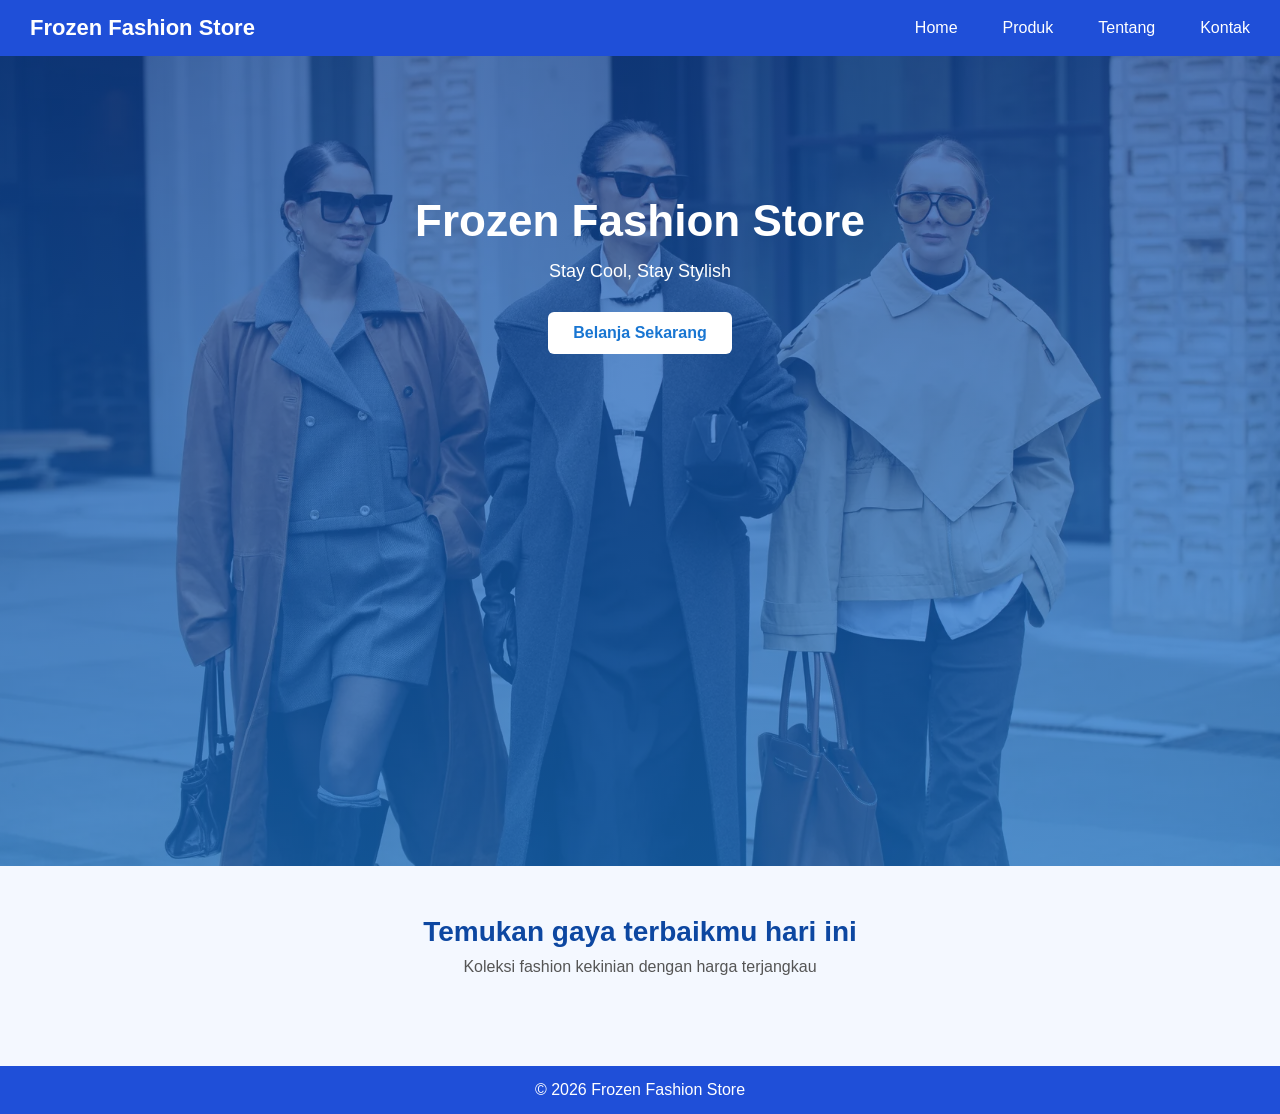
<file: index.html>
<!DOCTYPE html>
<html lang="id">
<head>
  <meta charset="UTF-8">
  <title>Frozen Fashion Store</title>
  <link rel="stylesheet" href="style.css">
</head>
<body>

<nav class="navbar">
  <h2>Frozen Fashion Store</h2>
  <ul>
    <li><a href="index.html">Home</a></li>
    <li><a href="produk.html">Produk</a></li>
    <li><a href="tentang.html">Tentang</a></li>
    <li><a href="kontak.html">Kontak</a></li>
  </ul>
</nav>

<header class="hero">
  <div class="hero-content">
    <h1>Frozen Fashion Store</h1>
    <p>Stay Cool, Stay Stylish</p>
    <a href="produk.html" class="btn">Belanja Sekarang</a>
  </div>
</header>

<section class="cta">
  <h2>Temukan gaya terbaikmu hari ini</h2>
  <p>Koleksi fashion kekinian dengan harga terjangkau</p>
</section>

<footer>
  <p>© 2026 Frozen Fashion Store</p>
</footer>

</body>
</html>
</file>
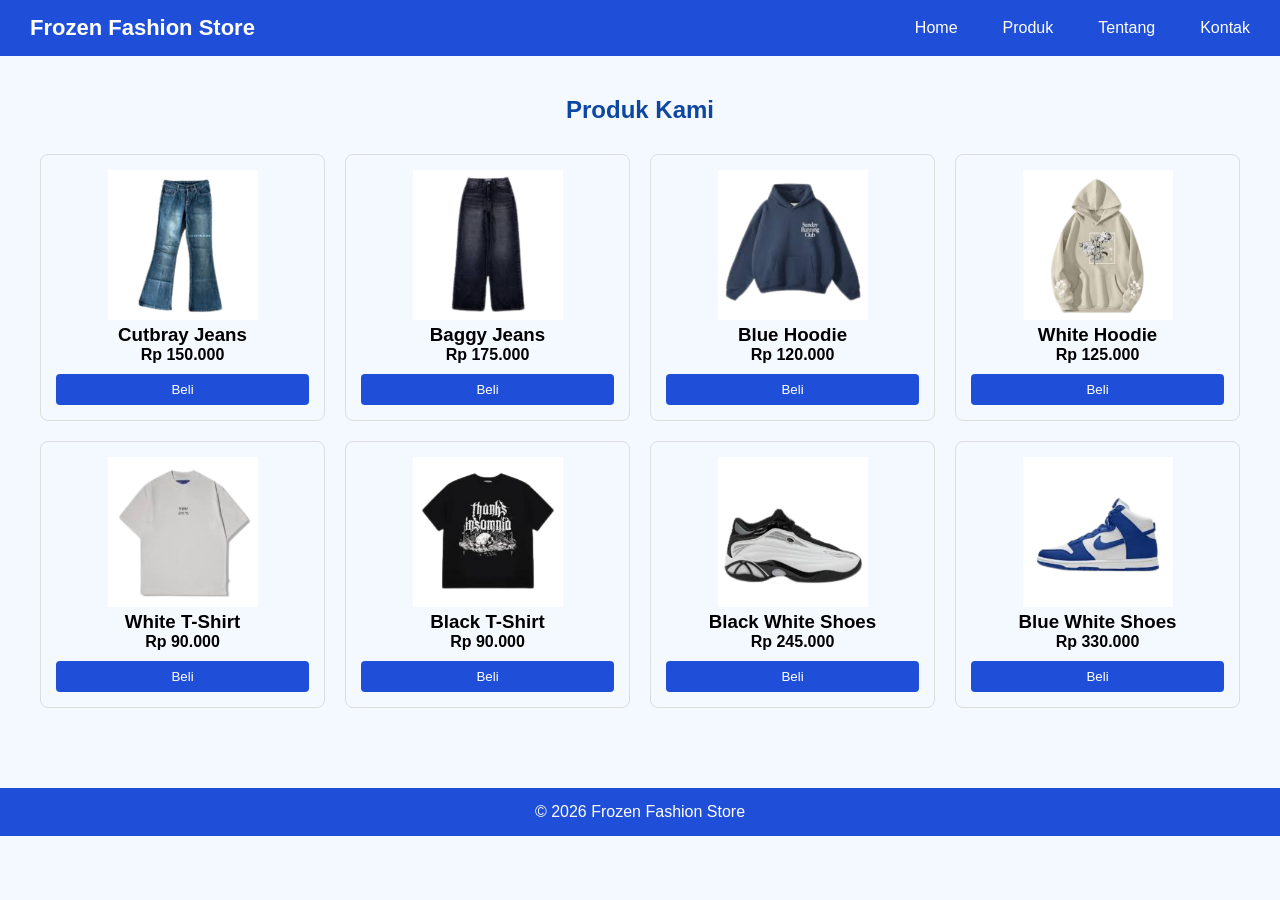
<file: produk.html>
<!DOCTYPE html>
<html lang="id">
<head>
  <meta charset="UTF-8">
  <title>Produk - Frozen Fashion</title>
  <link rel="stylesheet" href="style.css">
</head>
<body>

<nav>
  <h2>Frozen Fashion Store</h2>
  <ul>
    <li><a href="index.html">Home</a></li>
    <li><a href="produk.html">Produk</a></li>
    <li><a href="tentang.html">Tentang</a></li>
    <li><a href="kontak.html">Kontak</a></li>
  </ul>
</nav>

<section class="produk">
<h1>Produk Kami</h1>

  <div class="produk-container">

    <div class="card-produk">
      <img src="images/cutbray.png" alt="cutbray">
      <h3>Cutbray Jeans</h3>
      <p><b>Rp 150.000</b></p>
      <button>Beli</button>
    </div>

    <div class="card-produk">
      <img src="images/baggy.png" alt="baggy">
      <h3>Baggy Jeans</h3>
      <p><b>Rp 175.000</b></p>
      <button>Beli</button>
    </div>

    <div class="card-produk">
      <img src="images/hoodie1.png" alt="hoodie1">
      <h3>Blue Hoodie</h3>
      <p><b>Rp 120.000</b></p>
      <button>Beli</button>
    </div>

    <div class="card-produk">
      <img src="images/hoodie2.png" alt="hoodie2">
      <h3>White Hoodie</h3>
      <p><b>Rp 125.000</b></p>
      <button>Beli</button>
    </div>

    <div class="card-produk">
      <img src="images/tshirt1.png" alt="tshirt1">
      <h3>White T-Shirt</h3>
      <p><b>Rp 90.000</b></p>
      <button>Beli</button>
    </div>

    <div class="card-produk">
      <img src="images/tshirt2.png" alt="tshirt2">
      <h3>Black T-Shirt</h3>
      <p><b>Rp 90.000</b></p>
      <button>Beli</button>
    </div>

    <div class="card-produk">
      <img src="images/shoes1.png" alt="shoes1">
      <h3>Black White Shoes</h3>
      <p><b>Rp 245.000</b></p>
      <button>Beli</button>
    </div>

    <div class="card-produk">
      <img src="images/shoes2.png" alt="shoes2">
      <h3>Blue White Shoes</h3>
      <p><b>Rp 330.000</b></p>
      <button>Beli</button>
    </div>

  </div>

</section>

<footer>
  <p>© 2026 Frozen Fashion Store</p>
</footer>

</body>
</html>
</file>
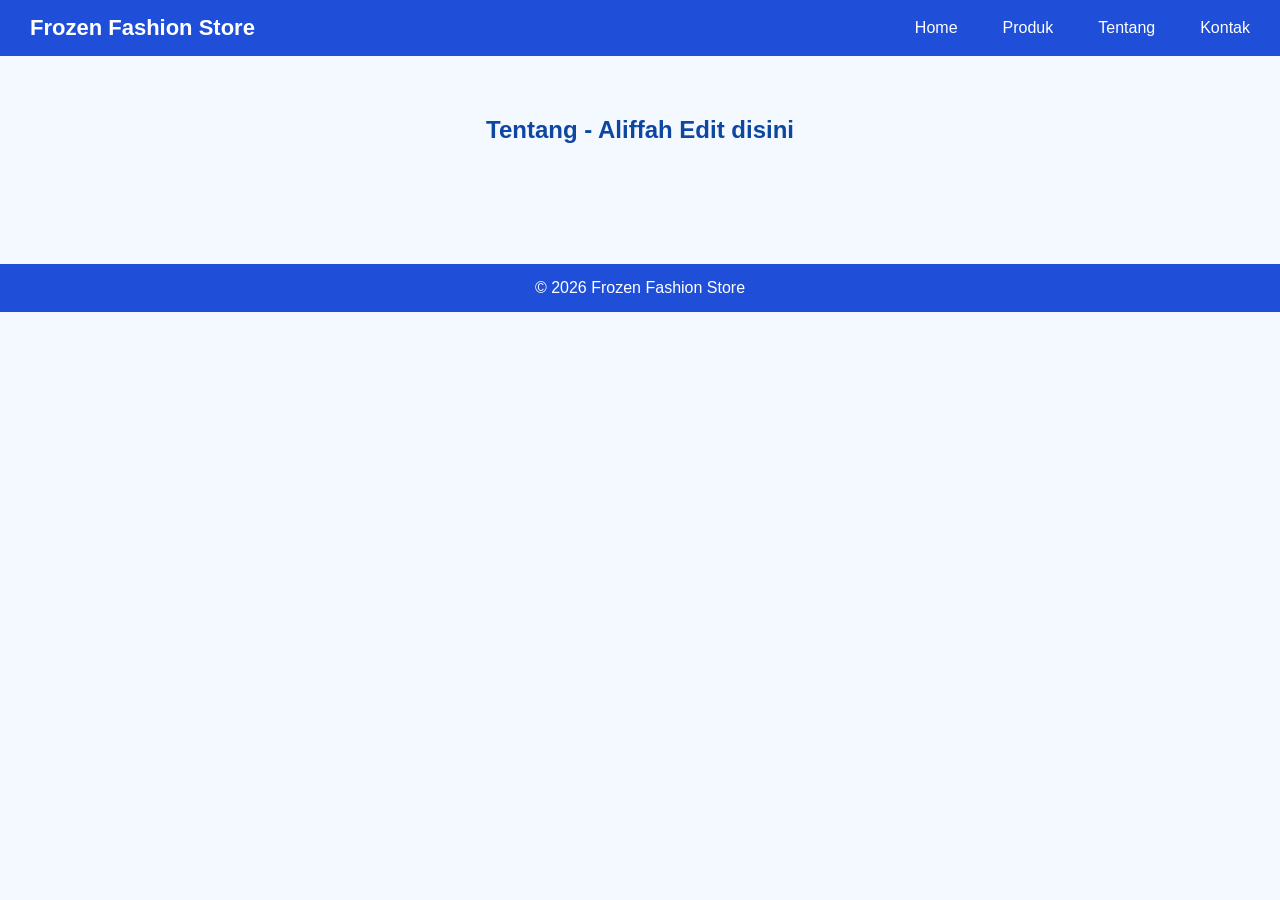
<file: tentang.html>
<!DOCTYPE html>
<html lang="id">
<head>
  <meta charset="UTF-8">
  <title>Tentang Kami</title>
  <link rel="stylesheet" href="style.css">
</head>
<body>

<nav>
  <h2>Frozen Fashion Store</h2>
  <ul>
    <li><a href="index.html">Home</a></li>
    <li><a href="produk.html">Produk</a></li>
    <li><a href="tentang.html">Tentang</a></li>
    <li><a href="kontak.html">Kontak</a></li>
  </ul>
</nav>

<section class="about">
  <h1>Tentang - Aliffah Edit disini</h1>
</section>

<footer>
  <p>© 2026 Frozen Fashion Store</p>
</footer>

</body>
</html>
</file>
<file: style.css>
/* =====================
   RESET & GLOBAL
===================== */
* {
  margin: 0;
  padding: 0;
  box-sizing: border-box;
  font-family: Arial, Helvetica, sans-serif;
  transition: all 0.3s ease;
}

body {
  background: #f4f8ff;
  animation: fadeIn 0.8s ease-in;
}

/* =====================
   ANIMATION
===================== */
@keyframes fadeIn {
  from {
    opacity: 0;
    transform: translateY(10px);
  }
  to {
    opacity: 1;
    transform: translateY(0);
  }
}

/* =====================
   NAVBAR
===================== */
nav {
  background: #0d47a1;
  color: #fff;
  padding: 15px 30px;
  display: flex;
  justify-content: space-between;
  align-items: center;
}

nav h2 {
  font-size: 22px;
}

nav ul {
  list-style: none;
  display: flex;
}

nav ul li a {
  color: white;
  text-decoration: none;
  margin-left: 25px;
  padding-bottom: 5px;
}

nav ul li a:hover {
  color: #bbdefb;
  border-bottom: 2px solid #bbdefb;
}

/* =====================
   HERO / HOME
===================== */
.hero {
  height: 90vh;
  background: 
    linear-gradient(
      rgba(13, 71, 161, 0.7),
      rgba(25, 118, 210, 0.7)
    ),
    url("images/bg.jpg");
  background-size: cover;
  background-position: center;
  background-repeat: no-repeat;
  color: white;
  text-align: center;
  padding-top: 140px;
}

.hero h1 {
  font-size: 44px;
  margin-bottom: 15px;
  animation: slideDown 1s ease;
}

.hero p {
  font-size: 18px;
  margin-bottom: 30px;
  animation: fadeUp 1.2s ease;
}

@keyframes slideDown {
  from {
    opacity: 0;
    transform: translateY(-20px);
  }
  to {
    opacity: 1;
    transform: translateY(0);
  }
}

@keyframes fadeUp {
  from {
    opacity: 0;
    transform: translateY(20px);
  }
  to {
    opacity: 1;
    transform: translateY(0);
  }
}


.btn {
  display: inline-block;
  background: white;
  color: #1976d2;
  padding: 12px 25px;
  border-radius: 6px;
  text-decoration: none;
  font-weight: bold;
}

.btn:hover {
  background: #e3f2fd;
  transform: scale(1.05);
}

/* =====================
   CTA SECTION
===================== */
.cta {
  text-align: center;
  padding: 50px 20px;
}

.cta h2 {
  font-size: 28px;
  margin-bottom: 10px;
  color: #0d47a1;
}

.cta p {
  color: #555;
}

/* =====================
   PRODUK
===================== */
.produk {
  padding: 50px 20px;
  text-align: center;
}

.produk h1 {
  color: #0d47a1;
  margin-bottom: 30px;
}

.card {
  display: inline-block;
  background: white;
  width: 220px;
  margin: 15px;
  padding: 15px;
  border-radius: 12px;
  box-shadow: 0 4px 8px rgba(0,0,0,0.1);
}

.card img {
  width: 100%;
  border-radius: 8px;
}

.card h3 {
  margin: 10px 0;
}

.card p {
  color: #1976d2;
  font-weight: bold;
}

.card:hover {
  transform: translateY(-8px) scale(1.03);
  box-shadow: 0 10px 18px rgba(0,0,0,0.2);
}

/* =====================
   BUTTON
===================== */
button {
  background: #1976d2;
  color: white;
  border: none;
  padding: 10px;
  margin-top: 10px;
  width: 100%;
  border-radius: 6px;
  cursor: pointer;
}

button:hover {
  background: #1565c0;
  transform: scale(1.05);
}

/* =====================
   ABOUT
===================== */
.about {
  padding: 60px 30px;
  text-align: center;
}

.about h1 {
  color: #0d47a1;
  margin-bottom: 20px;
}

.about p {
  max-width: 700px;
  margin: auto;
  line-height: 1.6;
  color: #444;
}

/* =====================
   KONTAK
===================== */
.kontak {
  padding: 60px 20px;
  text-align: center;
}

.kontak h1 {
  color: #0d47a1;
  margin-bottom: 20px;
}

form {
  max-width: 400px;
  margin: auto;
}

input,
textarea {
  width: 100%;
  padding: 12px;
  margin: 10px 0;
  border-radius: 6px;
  border: 1px solid #ccc;
}

input:focus,
textarea:focus {
  border-color: #1976d2;
  outline: none;
  box-shadow: 0 0 6px rgba(25,118,210,0.5);
}

.wa-float {
  position: fixed;
  bottom: 20px;
  right: 20px;
  width: 60px;
  height: 60px;
  background-color: rgba(25,118,210,0.5);;
  border-radius: 50%;
  display: flex;
  justify-content: center;
  align-items: center;
  box-shadow: 0 4px 10px rgba(0,0,0,0.3);
  transition: 0.3s;
  z-index: 1000;
}

.wa-float img {
  width: 35px;
}

.wa-float:hover {
  transform: scale(1.1);
}


/* =====================
   FOOTER
===================== */
footer {
  background: #0d47a1;
  color: white;
  text-align: center;
  padding: 15px;
  margin-top: 40px;
}

/* =====================
   PRODUK
======================*/

body {
  margin: 0;
  font-family: Arial, sans-serif;
}

nav {
  background-color: #1f4fd8;
  color: white;
  padding: 15px 30px;
  display: flex;
  justify-content: space-between;
  align-items: center;
}

nav ul {
  list-style: none;
  display: flex;
  gap: 20px;
}

nav ul li a {
  color: white;
  text-decoration: none;
}

.produk {
  padding: 40px;
  text-align: center;
}

.produk-container {
  display: grid;
  grid-template-columns: repeat(4, 1fr); /* ⬅️ KUNCI: 4 PRODUK PER BARIS */
  gap: 20px;
}

.card-produk {
  border: 1px solid #ddd;
  padding: 15px;
  border-radius: 8px;
}

.card-produk img {
  width: 100%;
  height: 150px;
  object-fit: contain;
}

.card-produk button {
  background-color: #1f4fd8;
  color: white;
  border: none;
  padding: 8px 12px;
  cursor: pointer;
  border-radius: 4px;
}

footer {
  background-color: #1f4fd8;
  color: white;
  text-align: center;
  padding: 15px;
  margin-top: 40px;
}
</file>
